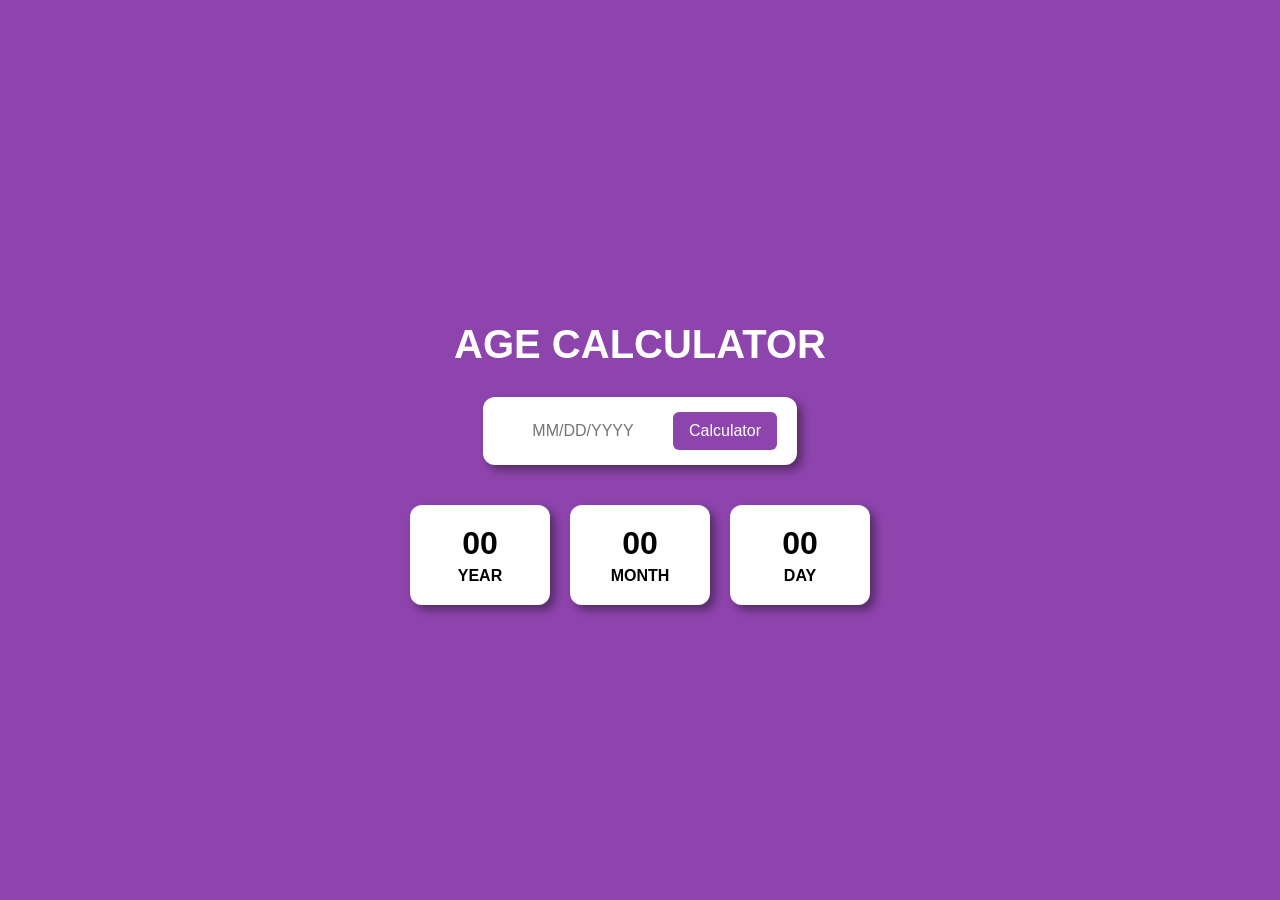
<file: index.html>
<!DOCTYPE html>
<html lang="en">
<head>
  <meta charset="UTF-8" />
  <meta name="viewport" content="width=device-width, initial-scale=1.0"/>
  <title>Age Calculator</title>
  <link rel="stylesheet" href="style.css"/>
</head>
<body>
  <div class="container">
    <h1>AGE CALCULATOR</h1>
    <div class="input-box">
      <input type="text" id="dob" placeholder="MM/DD/YYYY">
      <button onclick="calculateAge()">Calculator</button>
    </div>
    <div class="result-box">
      <div class="result-card">
        <h2 id="years">00</h2>
        <p>YEAR</p>
      </div>
      <div class="result-card">
        <h2 id="months">00</h2>
        <p>MONTH</p>
      </div>
      <div class="result-card">
        <h2 id="days">00</h2>
        <p>DAY</p>
      </div>
    </div>
  </div>
  <script src="script.js"></script>
</body>
</html>
</file>
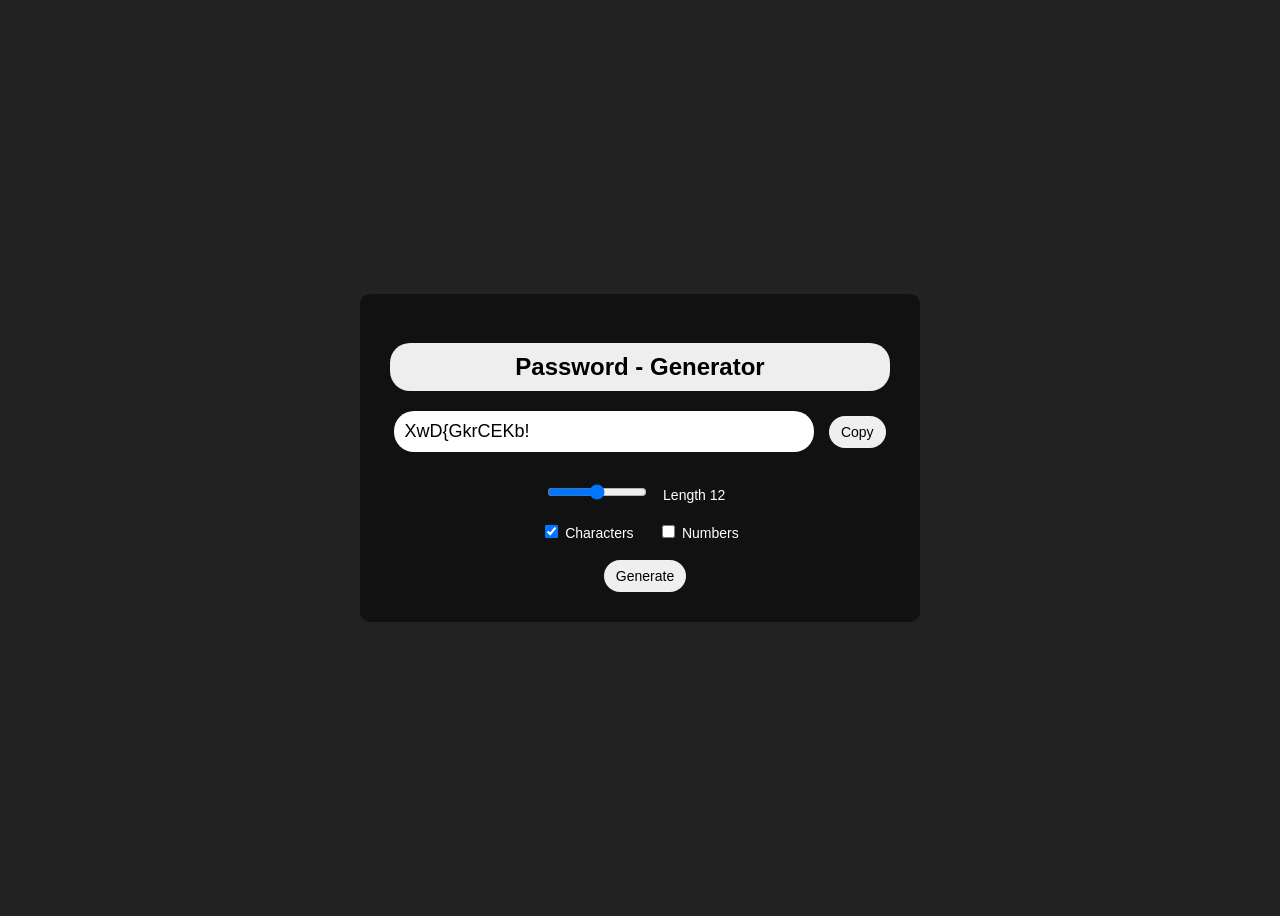
<file: pass.html>
<!DOCTYPE html>
<html>
<head>
  <title>Password Generator</title>
  <style>
    body {
      background-color: #222;
      color: white;
      font-family: Arial, sans-serif;
      display: flex;
      justify-content: center;
      align-items: center;
      height: 100vh;
    }

    .container {
      background-color: #111;
      padding: 30px;
      border-radius: 10px;
      text-align: center;
      width: 90%;
      max-width: 500px;
    }

    h2 {
      background: #eee;
      color: black;
      padding: 10px;
      border-radius: 20px;
      margin-bottom: 20px;
    }

    #password {
      width: 80%;
      padding: 10px;
      font-size: 18px;
      border-radius: 20px;
      border: none;
      margin-bottom: 10px;
    }

    button {
      padding: 8px 12px;
      font-size: 14px;
      border-radius: 20px;
      border: none;
      cursor: pointer;
      margin-left: 10px;
    }

    .options {
      margin-top: 20px;
    }

    .options label {
      margin: 0 10px;
      font-size: 14px;
    }

    input[type="range"] {
      width: 100px;
    }

    .checkbox {
      margin-left: 10px;
    }
  </style>
</head>
<body>

<div class="container">
  <h2>Password - Generator</h2>

  <div>
    <input type="text" id="password" readonly>
    <button onclick="copyPassword()">Copy</button>
  </div>

  <div class="options">
    <input type="range" min="4" max="20" value="12" id="lengthSlider" oninput="updateLength()">
    <label>Length <span id="lengthValue">12</span></label>

    <br><br>
    <label><input type="checkbox" id="includeChars" checked> Characters</label>
    <label><input type="checkbox" id="includeNumbers"> Numbers</label>
  </div>

  <br>
  <button onclick="generatePassword()">Generate</button>
</div>

<script>
  function updateLength() {
    document.getElementById('lengthValue').innerText = document.getElementById('lengthSlider').value;
  }

  function generatePassword() {
    var length = parseInt(document.getElementById('lengthSlider').value);
    var useChars = document.getElementById('includeChars').checked;
    var useNumbers = document.getElementById('includeNumbers').checked;

    var chars = "abcdefghijklmnopqrstuvwxyzABCDEFGHIJKLMNOPQRSTUVWXYZ!@#$%^&*(){}[]=<>/,.";
    var nums = "0123456789";
    var all = "";

    if (useChars) all += chars;
    if (useNumbers) all += nums;

    if (all === "") {
      document.getElementById("password").value = "Select at least one option!";
      return;
    }

    var result = "";
    for (var i = 0; i < length; i++) {
      result += all.charAt(Math.floor(Math.random() * all.length));
    }

    document.getElementById("password").value = result;
  }

  function copyPassword() {
    var pass = document.getElementById("password");
    pass.select();
    pass.setSelectionRange(0, 999); // For mobile
    document.execCommand("copy");
    alert("Password copied!");
  }

  // Initial call
  generatePassword();
</script>

</body>
</html>
</file>
<file: style.css>
body {
  margin: 0;
  font-family: 'Segoe UI', sans-serif;
  background-color: #8e44ad;
  display: flex;
  justify-content: center;
  align-items: center;
  height: 100vh;
}

.container {
  text-align: center;
  color: white;
}

h1 {
  font-size: 2.5rem;
  margin-bottom: 30px;
}

.input-box {
  background-color: white;
  padding: 15px 20px;
  border-radius: 12px;
  display: inline-flex;
  gap: 10px;
  box-shadow: 5px 5px 10px rgba(0,0,0,0.4);
  margin-bottom: 40px;
}

input[type="text"] {
  padding: 10px;
  border: none;
  border-radius: 6px;
  font-size: 16px;
  width: 140px;
  text-align: center;
}

button {
  background-color: #8e44ad;
  color: white;
  border: none;
  padding: 10px 16px;
  border-radius: 6px;
  font-size: 16px;
  cursor: pointer;
  transition: background 0.3s;
}

button:hover {
  background-color: #732d91;
}

.result-box {
  display: flex;
  justify-content: center;
  gap: 20px;
}

.result-card {
  background-color: white;
  color: black;
  width: 100px;
  padding: 20px;
  border-radius: 12px;
  box-shadow: 5px 5px 10px rgba(0,0,0,0.4);
}

.result-card h2 {
  font-size: 2rem;
  margin: 0;
}

.result-card p {
  margin: 5px 0 0;
  font-weight: bold;
}
</file>
